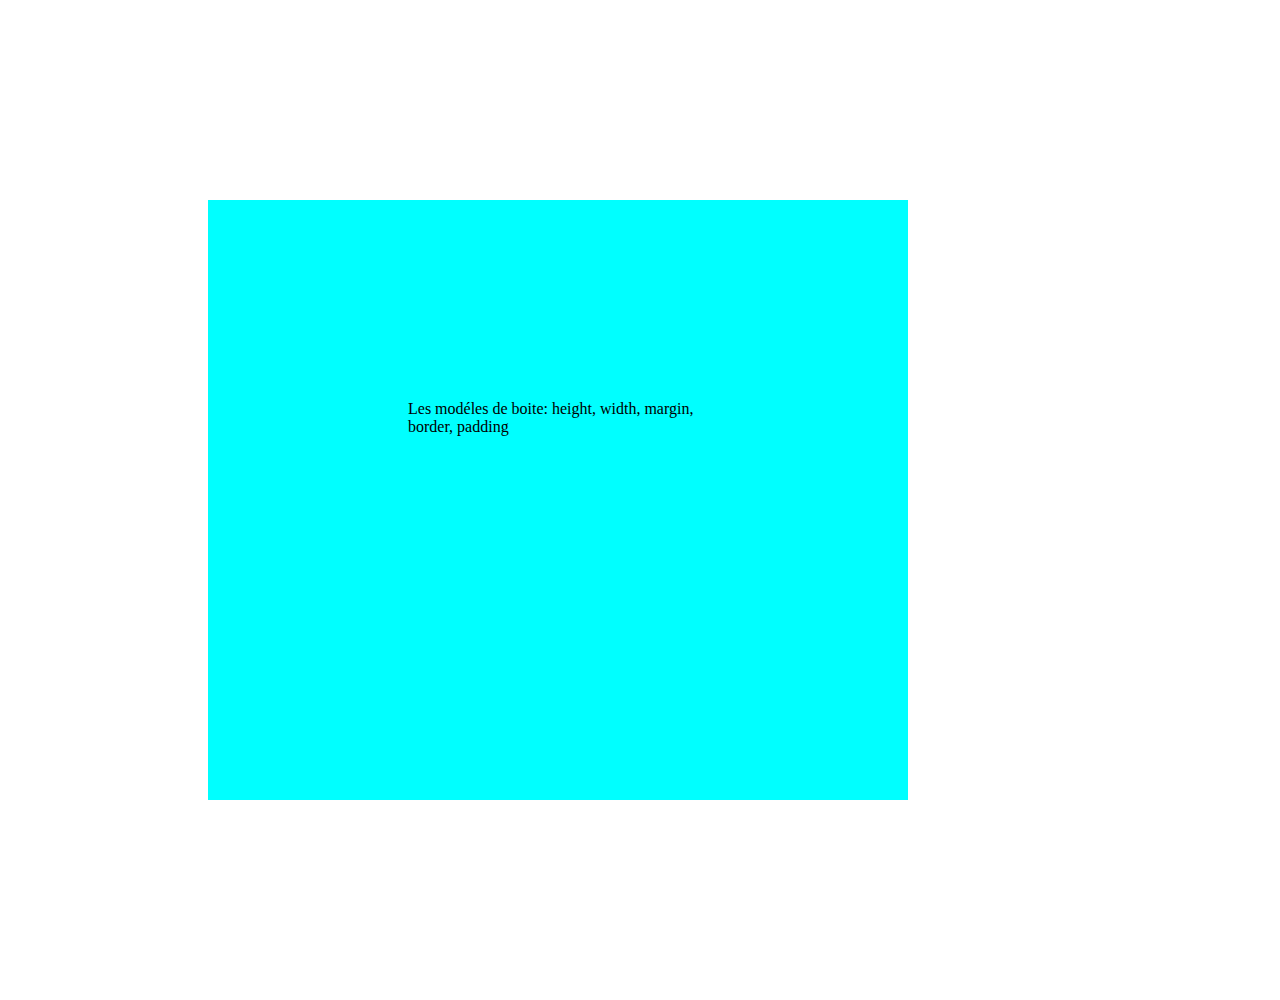
<file: index.html>
<!DOCTYPE html>
<html lang="en">
<head>
    <title>Document</title>
    <link rel="stylesheet" href="style.css">
</head>
<body>
   <p>Les modéles de boite:
       height, width,
       margin,
       border,
       padding
   </p> 
   
</body>
</html>
</file>
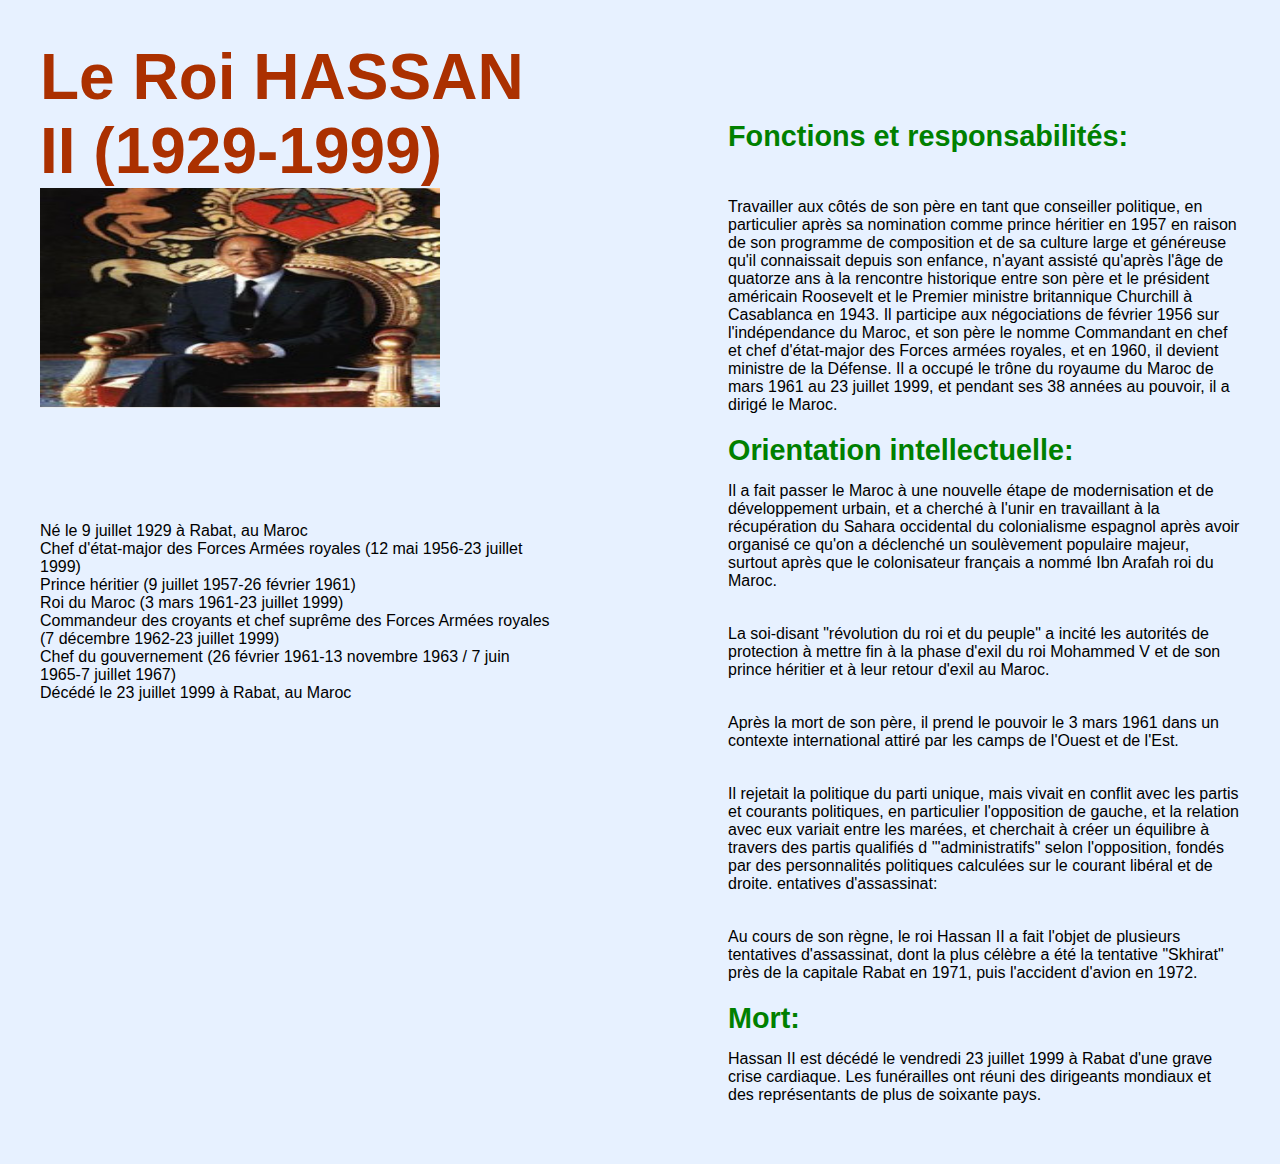
<file: page hommage V2/index.html>
<!DOCTYPE html>
<html lang="en">
<head>
    <meta charset="UTF-8">
    <meta http-equiv="X-UA-Compatible" content="IE=edge">
    <meta name="viewport" content="width=device-width, initial-scale=1.0">
    <link rel="preconnect" href="https://fonts.googleapis.com">
    <link rel="preconnect" href="https://fonts.gstatic.com" crossorigin>
    <link href="https://fonts.googleapis.com/css2?family=Lobster&display=swap" rel="stylesheet"> 
    <link rel="stylesheet" href="style.css">
    <title>Le Roi HASSAN II</title>
</head>
<body>
    <section class="main">
        <section class="left-col">
            <h1 class="title">
                Le Roi HASSAN II (1929-1999)
            </h1>
            
            <img src="preo.jpg" alt="image" />
            

            <ul class="info-list">
                <li class="info-list-item">
                <li>Né le 9 juillet 1929 à Rabat, au Maroc</li>
                <li>Chef d'état-major des Forces Armées royales (12 mai 1956-23 juillet 1999)</li>
                <li>Prince héritier (9 juillet 1957-26 février 1961)</li>
                <li>Roi du Maroc (3 mars 1961-23 juillet 1999)</li>
                <li>Commandeur des croyants et chef suprême des Forces Armées royales (7 décembre 1962-23 juillet 1999)</li>
                <li>Chef du gouvernement (26 février 1961-13 novembre 1963 / 7 juin 1965-7 juillet 1967)</li>
                <li>Décédé le 23 juillet 1999 à Rabat, au Maroc</li>
                       
            </ul>



            
            
            
        </section>

        <section class="right-col">
            <h2>Fonctions et responsabilités:</h2>
            <ul class="bio-list">
                <li>
                    <p class="bio-list-text">
                    Travailler aux côtés de son père en tant que conseiller politique, en particulier après sa nomination comme prince héritier en 1957 en raison de son programme de composition et de sa culture large et généreuse qu'il connaissait depuis son enfance, n'ayant assisté qu'après l'âge de quatorze ans à la rencontre historique entre son père et le président américain Roosevelt et le Premier ministre britannique Churchill à Casablanca en 1943.

                    Il participe aux négociations de février 1956 sur l'indépendance du Maroc, et son père le nomme Commandant en chef et chef d'état-major des Forces armées royales, et en 1960, il devient ministre de la Défense.

                    Il a occupé le trône du royaume du Maroc de mars 1961 au 23 juillet 1999, et pendant ses 38 années au pouvoir, il a dirigé le Maroc.</p>
                </li>

                <h2>Orientation intellectuelle:</h2>

                <li>
                    <p class="bio-list-text">Il a fait passer le Maroc à une nouvelle étape de modernisation et de développement urbain, et a cherché à l'unir en travaillant à la récupération du Sahara occidental du colonialisme espagnol après avoir organisé ce qu'on a déclenché un soulèvement populaire majeur, surtout après que le colonisateur français a nommé Ibn Arafah roi du Maroc.</p>
                    <p class="bio-list-text ">La soi-disant "révolution du roi et du peuple" a incité les autorités de protection à mettre fin à la phase d'exil du roi Mohammed V et de son prince héritier et à leur retour d'exil au Maroc.</p>
                    <p class="bio-list-text">Après la mort de son père, il prend le pouvoir le 3 mars 1961 dans un contexte international attiré par les camps de l'Ouest et de l'Est.</p>
                    <p class="bio-list-text">Il rejetait la politique du parti unique, mais vivait en conflit avec les partis et courants politiques, en particulier l'opposition de gauche, et la relation avec eux variait entre les marées, et cherchait à créer un équilibre à travers des partis qualifiés d '"administratifs" selon l'opposition, fondés par des personnalités politiques calculées sur le courant libéral et de droite. entatives d'assassinat:</p>
                    <p class="bio-list-text">Au cours de son règne, le roi Hassan II a fait l'objet de plusieurs tentatives d'assassinat, dont la plus célèbre a été la tentative "Skhirat" près de la capitale Rabat en 1971, puis l'accident d'avion en 1972.</p>

                
                </li>

                <h2>Mort:</h2>


                <li>
                    <p class="bio-list-text">Hassan II est décédé le vendredi 23 juillet 1999 à Rabat d'une grave crise cardiaque. Les funérailles ont réuni des dirigeants mondiaux et des représentants de plus de soixante pays.</p>
                    
                </li>

                

            
        </section>
    </section>
</body>
</html>
</file>
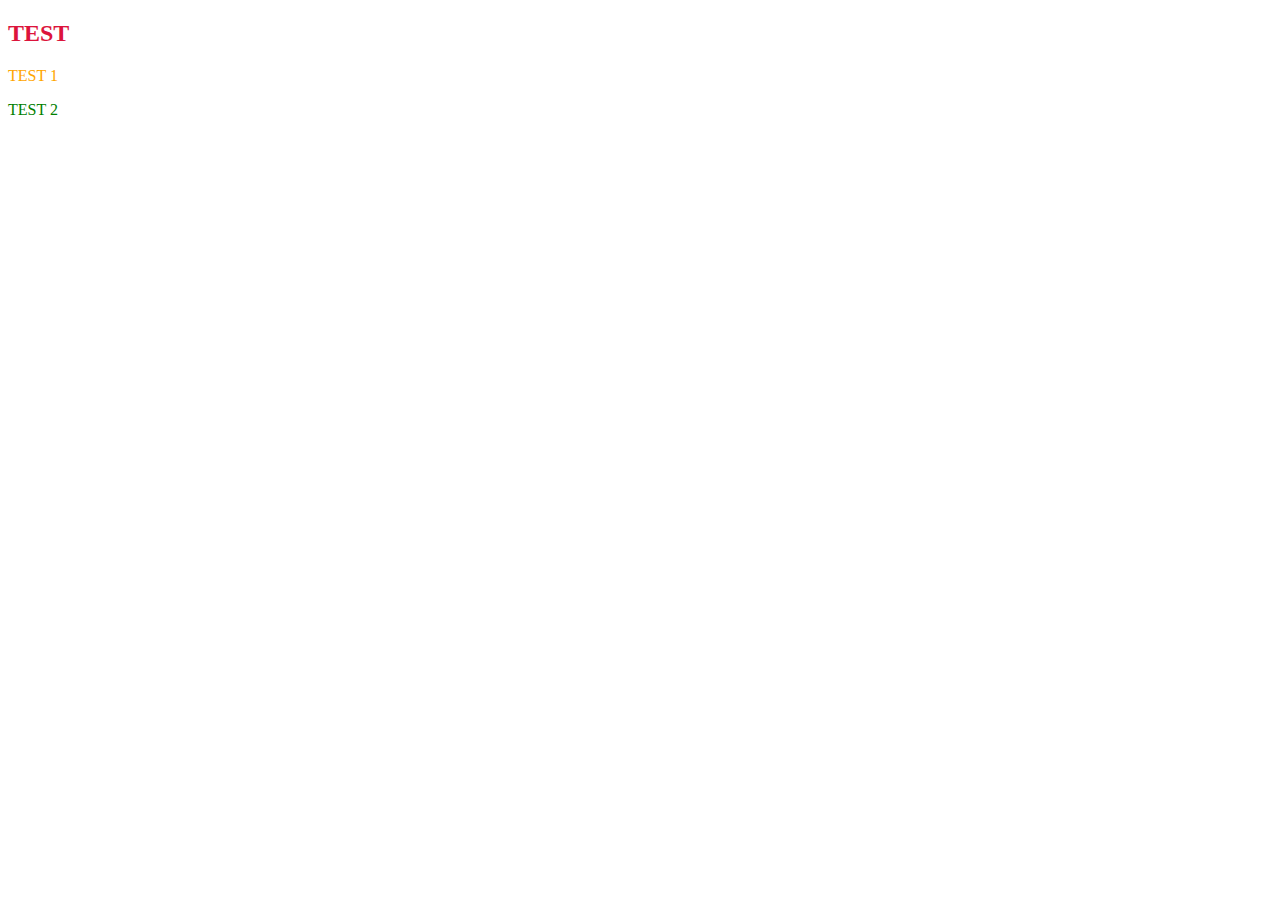
<file: auto formation.html>
<!DOCTYPE html>
<html lang="en">
<head>
    <meta charset="UTF-8">
    <meta http-equiv="X-UA-Compatible" content="IE=edge">
    <meta name="viewport" content="width=device-width, initial-scale=1.0">
    <title>Document</title>
    <link rel="stylesheet" href="styl.css">
</head>
<body>
    <h2>TEST</h2>

    <p id="A">TEST 1</p>

    <p class = "B">TEST 2</p>



    
</body>
</html>
</file>
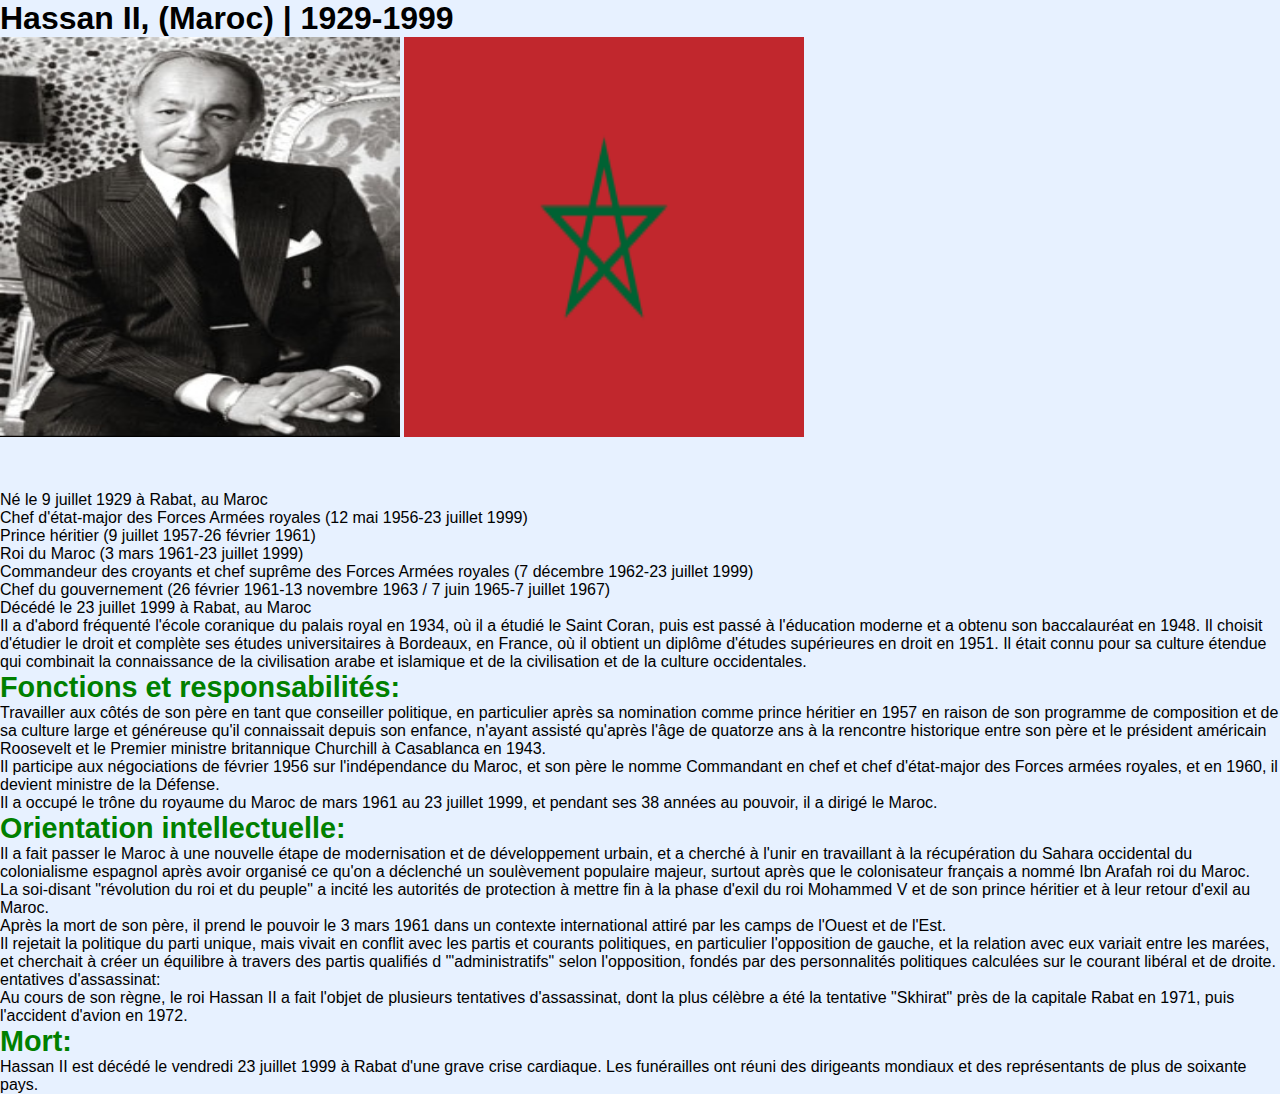
<file: page hommage/page hommage.html>
<!DOCTYPE html>
<html>
<head>
   
<link rel="stylesheet" href="style.css">


 </head>    


<body>
    
    <h1>Hassan II, (Maroc) | 1929-1999</h1>
    <img class = "hassan" src="AVT_Hassan-II_9597.jpeg" alt="photo">
    <img class = "maroc" src="a.png" alt="photo">


    <ul class="A">
<li>Né le 9 juillet 1929 à Rabat, au Maroc</li>
<li>Chef d'état-major des Forces Armées royales (12 mai 1956-23 juillet 1999)</li>
<li>Prince héritier (9 juillet 1957-26 février 1961)</li>
<li>Roi du Maroc (3 mars 1961-23 juillet 1999)</li>
<li>Commandeur des croyants et chef suprême des Forces Armées royales (7 décembre 1962-23 juillet 1999)</li>
<li>Chef du gouvernement (26 février 1961-13 novembre 1963 / 7 juin 1965-7 juillet 1967)</li>
<li>Décédé le 23 juillet 1999 à Rabat, au Maroc</li>
 </ul>   

 <p>Il a d'abord fréquenté l'école coranique du palais royal en 1934, où il a étudié le Saint Coran, puis est passé à l'éducation moderne et a obtenu son baccalauréat en 1948.
    Il choisit d'étudier le droit et complète ses études universitaires à Bordeaux, en France, où il obtient un diplôme d'études supérieures en droit en 1951.
    Il était connu pour sa culture étendue qui combinait la connaissance de la civilisation arabe et islamique et de la civilisation et de la culture occidentales.
</p>

<h2>Fonctions et responsabilités:</h2>
<p>Travailler aux côtés de son père en tant que conseiller politique, en particulier après sa nomination comme prince héritier en 1957 en raison de son programme de composition et de sa culture large et généreuse qu'il connaissait depuis son enfance, n'ayant assisté qu'après l'âge de quatorze ans à la rencontre historique entre son père et le président américain Roosevelt et le Premier ministre britannique Churchill à Casablanca en 1943.
</p>
<p>Il participe aux négociations de février 1956 sur l'indépendance du Maroc, et son père le nomme Commandant en chef et chef d'état-major des Forces armées royales, et en 1960, il devient ministre de la Défense.
</p>
<p>Il a occupé le trône du royaume du Maroc de mars 1961 au 23 juillet 1999, et pendant ses 38 années au pouvoir, il a dirigé le Maroc.
</p>

<h2>Orientation intellectuelle:</h2>
<p>Il a fait passer le Maroc à une nouvelle étape de modernisation et de développement urbain, et a cherché à l'unir en travaillant à la récupération du Sahara occidental du colonialisme espagnol après avoir organisé ce qu'on a
    déclenché un soulèvement populaire majeur, surtout après que le colonisateur français a nommé Ibn Arafah roi du Maroc.
</p>
<p>La soi-disant "révolution du roi et du peuple" a incité les autorités de protection à mettre fin à la phase d'exil du roi Mohammed V et de son prince héritier et à leur retour d'exil au Maroc.
</p>
<p>Après la mort de son père, il prend le pouvoir le 3 mars 1961 dans un contexte international attiré par les camps de l'Ouest et de l'Est.
</p>
<p>Il rejetait la politique du parti unique, mais vivait en conflit avec les partis et courants politiques, en particulier l'opposition de gauche, et la relation avec eux variait entre les marées, et cherchait à créer un équilibre à travers des partis qualifiés d '"administratifs" selon l'opposition, fondés par des personnalités politiques calculées sur le courant libéral et de droite.
    entatives d'assassinat:
</p>
<p>Au cours de son règne, le roi Hassan II a fait l'objet de plusieurs tentatives d'assassinat, dont la plus célèbre a été la tentative "Skhirat" près de la capitale Rabat en 1971, puis l'accident d'avion en 1972.
</p>
<h2>Mort:</h2>
<p>Hassan II est décédé le vendredi 23 juillet 1999 à Rabat d'une grave crise cardiaque. Les funérailles ont réuni des dirigeants mondiaux et des représentants de plus de soixante pays.
</p>
</file>
<file: style.css>
p {
    background-color: aqua;
    height: 200px;
    width: 300px;
    padding: 200px;
    margin: 200px;
    border: blueviolet;
    

}
</file>
<file: page hommage V2/style.css>
* {
    margin: 0;
    padding: 0;
    box-sizing: border-box;
    font-family: Arial, Helvetica, sans-serif;
}
body {
    background: #e7f1ff;
    
}
li {
    list-style: none;
}

a {
    text-decoration: none;
    color: #ab2800;
    font-weight: 700;
}

a:hover {
    text-decoration: underline;
    color: #240058;
}

img {
    width: 400px;
    height: 220px;
    margin-bottom: 50px;
}

p {
    font-weight: 500;
    font-size: 1rem;
}

span {
    font-weight: 700;
    color: #4400ab;
    font-style: normal;
    
}

h2 {
    color: green;
    font-weight: 700;
    font-size: 1.8rem;
}

.main {
    position:absolute;
}

.left-col {
    margin: 40px;
    width: 40%;
    float: left;
}

.right-col {
    margin: 120px 40px 40px 40px;
    width: 40%;
    float: right;
}

.title {
    color: #ab3000;
    font-size: 4rem;
    font-weight: 700;


}

.sub-title {
    font-size: 1.5rem;
    font-weight: 500;
    padding: 5px 0 25px 0;
}

.info-list {
    margin-top: 30px;
    margin-bottom: 30px;
}
.info-list-item {
    padding-top: 15px ;
    padding-bottom: 15px;
}

.quote {
    font-family: 'Lobster', cursive;
    margin-top: 50px;
    margin-bottom: 100px;
}

.text-link {
    font-size: 1.5rem;
}

.bio-list {
    margin-top: 30px;
    text-align: left;

}

.bio-list-date-item {
    border-top: 3px solid #4400ab;
    color: #4400ab;
    font-weight: 700;
    width: 50px;
    padding-top: 20px;
}

.bio-list-text {
    padding-top: 15px ;
    padding-bottom: 20px;

}
</file>
<file: styl.css>
/* selecteur type d'élement */
h2 {
    color: crimson;
}

/* selecteur ID */
#A {
    color: orange;
}

/* selecteur de classe */ 
.B {
    color: green;
}
</file>
<file: page hommage/style.css>
* {
    margin: 0;
    padding: 0;
    box-sizing: border-box;
    font-family: Arial, Helvetica, sans-serif;
}
body {
    background: #e7f1ff;
    
}
li {
    list-style: none;
}

a {
    text-decoration: none;
    color: #ab2800;
    font-weight: 700;
}

a:hover {
    text-decoration: underline;
    color: #240058;
}

img {
    width: 400px;
    height: 400px;
    margin-bottom: 50px;
}

p {
    font-weight: 500;
    font-size: 1rem;
}

span {
    font-weight: 700;
    color: #4400ab;
    font-style: normal;
    
}

h2 {
    color: green;
    font-weight: 700;
    font-size: 1.8rem;
}

.main {
    position:absolute;
}

.left-col {
    margin: 40px;
    width: 40%;
    float: left;
}

.right-col {
    margin: 120px 40px 40px 40px;
    width: 40%;
    float: right;
}

.title {
    color: #ab3000;
    font-size: 4rem;
    font-weight: 700;


}

.sub-title {
    font-size: 1.5rem;
    font-weight: 500;
    padding: 5px 0 25px 0;
}

.info-list {
    margin-top: 30px;
    margin-bottom: 30px;
}
.info-list-item {
    padding-top: 15px ;
    padding-bottom: 15px;
}

.quote {
    font-family: 'Lobster', cursive;
    margin-top: 50px;
    margin-bottom: 100px;
}

.text-link {
    font-size: 1.5rem;
}

.bio-list {
    margin-top: 30px;
    text-align: left;

}

.bio-list-date-item {
    border-top: 3px solid #4400ab;
    color: #4400ab;
    font-weight: 700;
    width: 50px;
    padding-top: 20px;
}

.bio-list-text {
    padding-top: 15px ;
    padding-bottom: 20px;

}
</file>
